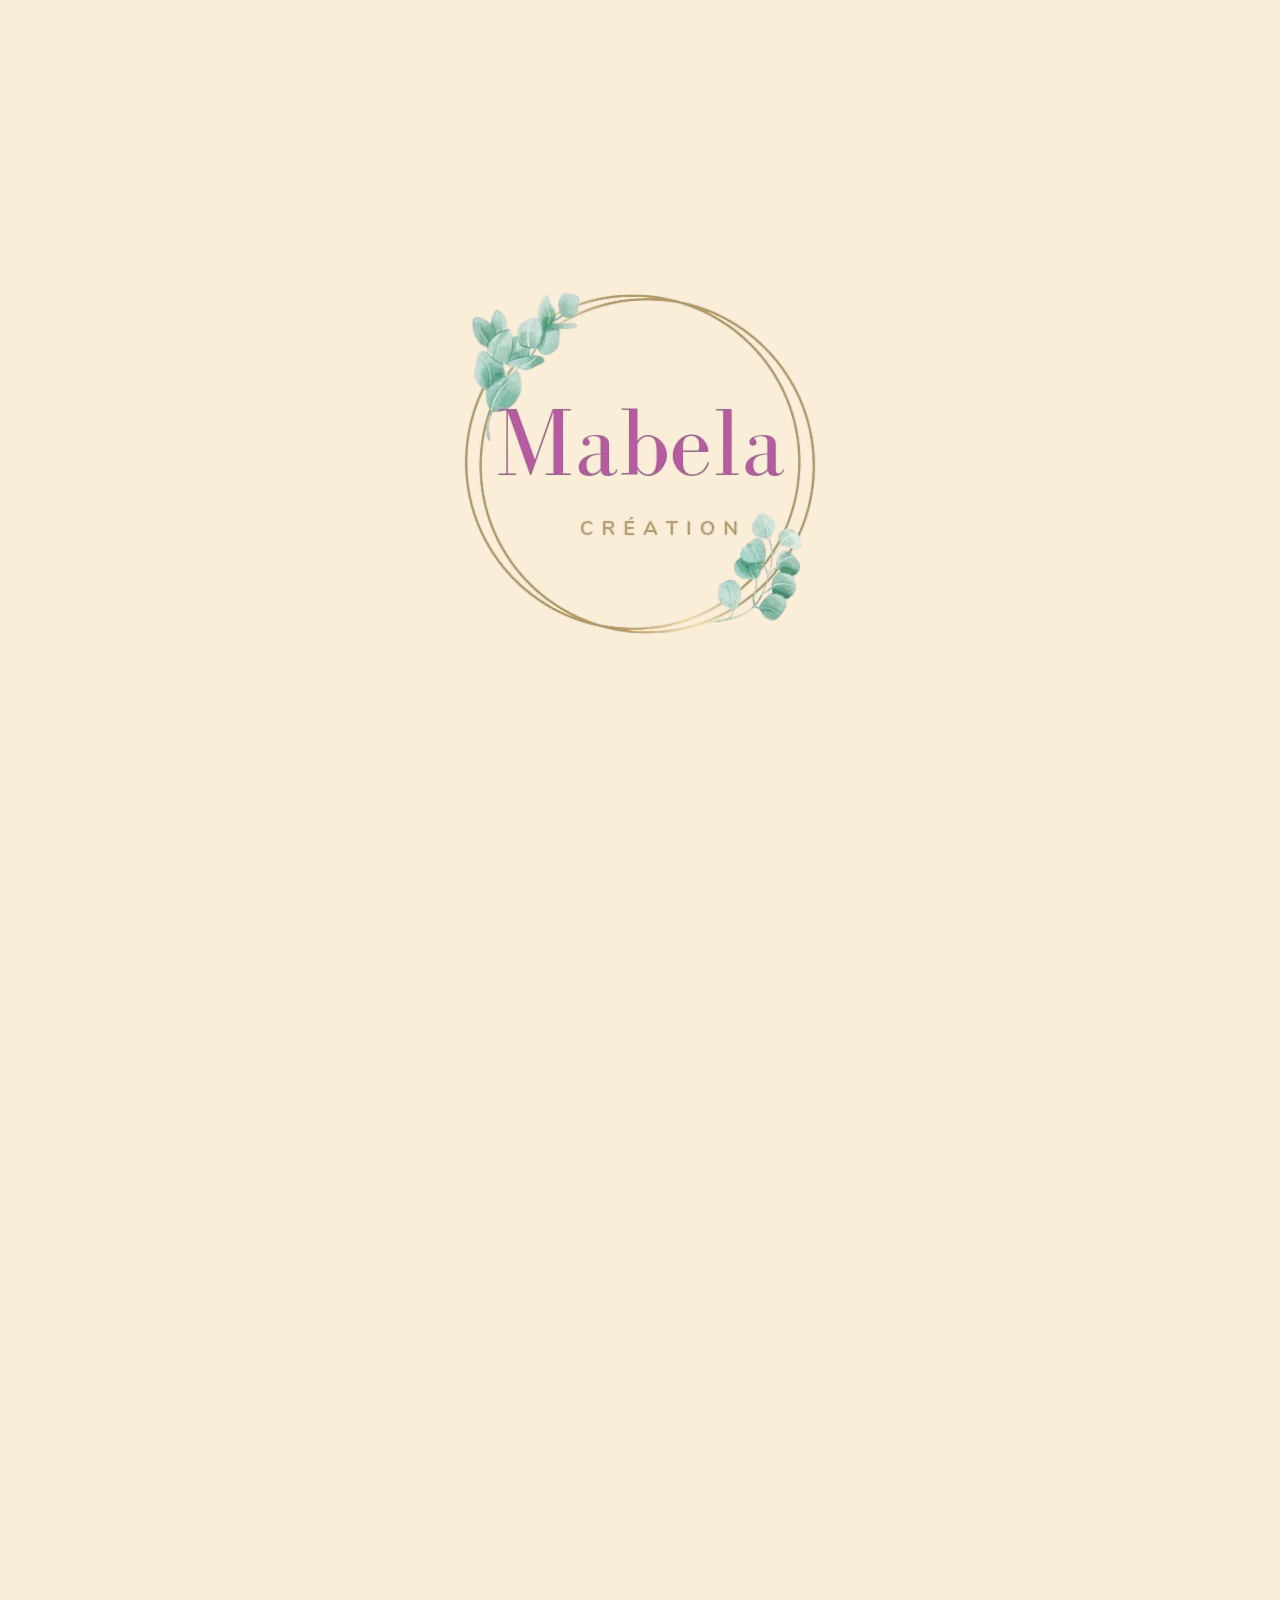
<file: index.html>
<!DOCTYPE html>
<html lang="fr">

<head>
  <meta charset="UTF-8">
  <meta name="viewport" content="width=device-width, initial-scale=1.0">
  <title>Mabela Création</title>
  <link rel="stylesheet" href="./assets/styles/index.css">
  <link rel="shortcut icon" href="./assets/img/Favicon.png" type="image/x-icon">
</head>

<body class="page_anim">
  <header id="Header">
  </header>
  <nav id="Nav">
  </nav>

  <main>
    <section class="banniere_accueil">
      <h2>Créations française 100% fait à la main avec passion</h2>
      <img src="./assets/img/Image_1_accueil.jpg" alt="sac à langer">
      <img src="./assets/img/Image_2_accueil.jpg" alt="doudou">
      <img src="./assets/img/Image_3_accueil.jpg" alt="protège carnet de santé">
      <img src="./assets/img/Image_4_accueil.jpg" alt="bavoir">
      <img src="./assets/img/Image_5_accueil.jpg" alt="lingette">
      <img src="./assets/img/Image_6_accueil.jpg" alt="couverture">
      <img src="./assets/img/Image_7_accueil.jpg" alt="panier">
      <img src="./assets/img/Image_8_accueil.jpg" alt="cape de bain">
    </section>
    <section class="descript_accueil">
      <h1>Bienvenue chez Mabela Création</h1>
      <p>Je m'appelle Laury, créatrice de Mabela Création.</p>
      <p>Sur ma vitrine, vous trouverez des accessoires uniques pour bébés et enfants.</p>
      <p>Chaque article est confectionné et personnalisé avec soins et passion<br> en privilégiant des tissus de
        qualité aux motifs doux.</p>
      <p>Vous souhaitez passer une commande, je vous invite à me contacter.</p>
    </section>
    <section class="favorite_accueil">
      <h3>Vos articles préférés :</h3>
      <div class="carousel_accueil">
        <ul>
          <li>
            <button class="btn" id="prev">&#10096;</button>
          </li>
          <li class="slide">
            <img id="Fav_1" class="carou" src="./assets/img/Favoris/Fav_1.jpg" alt="Protége carnet de santé">
          </li>
          <li class="slide active">
            <img id="Fav_2" class="carou" src="./assets/img/Favoris/Fav_2.jpg" alt="Couverture">
          </li>
          <li class="slide">
            <img id="Fav_3" class="carou" src="./assets/img/Favoris/Fav_3.jpg" alt="Lingettes">
          </li>
          <li>
            <button class="btn" id="next">&#10097;</button>
          </li>
        </ul>
        <span>
          <input type="radio" name="imgCarou" id="Fav_1">
          <input type="radio" name="imgCarou" id="Fav_2" checked>
          <input type="radio" name="imgCarou" id="Fav_3">
        </span>

      </div>
    </section>
  </main>
  <footer class="contact" id="Footer">
  </footer>
  <script src="./sections.js"></script>
  <script src="./index.js"></script>
</body>

</html>
</file>
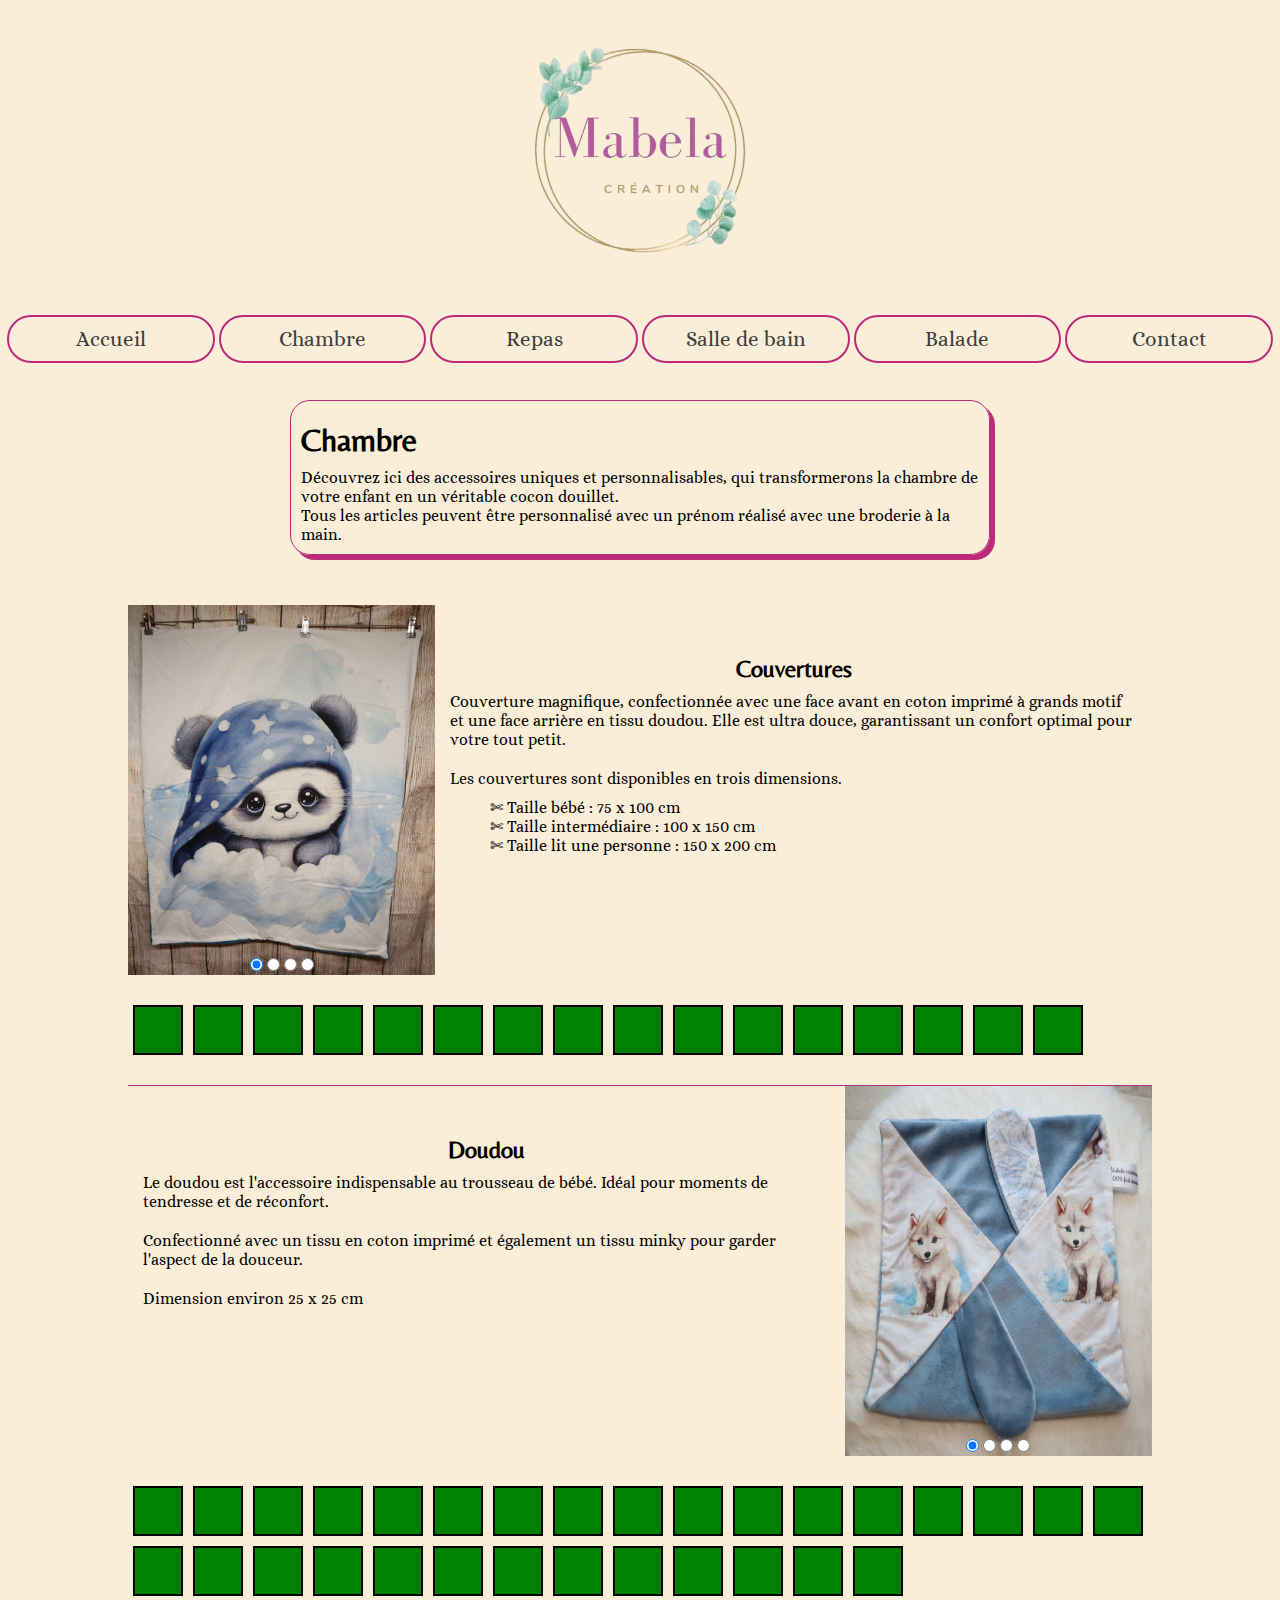
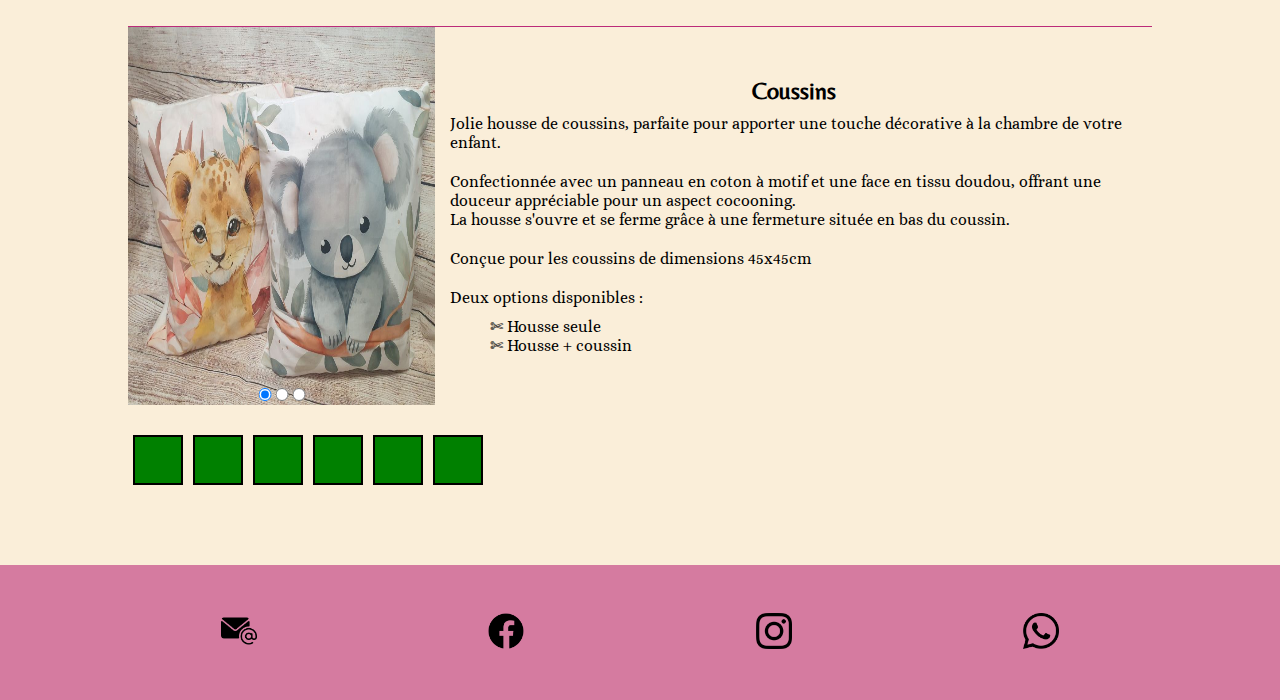
<file: pages1.html>
<!DOCTYPE html>
<html lang="fr">

<head>
  <meta charset="UTF-8">
  <meta name="viewport" content="width=device-width, initial-scale=1.0">
  <title>Mabela Création</title>
  <link rel="stylesheet" href="./assets/styles/index.css">
  <link rel="shortcut icon" href="./assets/img/Favicon.png" type="image/x-icon">
</head>

<body>
  <header id="Header">
  </header>
  <nav id="Nav">
  </nav>

  <main>
    <section class="Title_container">
      <h1>Chambre</h1>
      <p>Découvrez ici des accessoires uniques et personnalisables, qui transformerons la chambre de votre enfant en un
        véritable cocon douillet.<br>Tous les articles peuvent être personnalisé avec un prénom réalisé avec une
        broderie à la main.</p>
    </section>
    <section class="Items_container">
      <div class="Item1_container">
        <div class="Item1_pics">
          <ul>
            <li class="slide Couverture active" id="1"><img src="./assets/img/Page_1/Couverture_1.jpg"
                alt="Image couvertures">
            </li>
            <li class="slide Couverture" id="2"><img src="./assets/img/Page_1/Couverture_2.jpg" alt="Image couvertures">
            </li>
            <li class="slide Couverture" id="3"><img src="./assets/img/Page_1/Couverture_3.jpg" alt="Image couvertures">
            </li>
            <li class="slide Couverture" id="4"><img src="./assets/img/Page_1/Couverture_4.jpg" alt="Image couvertures">
            </li>
          </ul>
          <span>
            <input type="radio" name="Couverture" id="1" checked>
            <input type="radio" name="Couverture" id="2">
            <input type="radio" name="Couverture" id="3">
            <input type="radio" name="Couverture" id="4">
          </span>
        </div>
        <div class="Item1_text">
          <h2>Couvertures</h2>
          <p>Couverture magnifique, confectionnée avec une face avant en coton imprimé à grands motif et une
            face arrière en tissu doudou. Elle est ultra douce, garantissant un confort optimal pour votre tout petit.
          </p>
          <div>
            <p>Les couvertures sont disponibles en trois dimensions.</p>
            <ul>
              <li>Taille bébé : 75 x 100 cm</li>
              <li>Taille intermédiaire : 100 x 150 cm</li>
              <li>Taille lit une personne : 150 x 200 cm</li>
            </ul>
          </div>
        </div>
        <div class="imgTissusContainer">
          <div class="imgTissus"></div>
          <div class="imgTissus"></div>
          <div class="imgTissus"></div>
          <div class="imgTissus"></div>
          <div class="imgTissus"></div>
          <div class="imgTissus"></div>
          <div class="imgTissus"></div>
          <div class="imgTissus"></div>
          <div class="imgTissus"></div>
          <div class="imgTissus"></div>
          <div class="imgTissus"></div>
          <div class="imgTissus"></div>
          <div class="imgTissus"></div>
          <div class="imgTissus"></div>
          <div class="imgTissus"></div>
          <div class="imgTissus"></div>
        </div>
      </div>
      <div class="Item2_container">
        <div class="Item2_pics">
          <ul>
            <li class="slide Doudou active" id="1"><img src="./assets/img/Page_1/Doudou_1.jpg" alt="Image doudou"></li>
            <li class="slide Doudou" id="2"><img src="./assets/img/Page_1/Doudou_2.jpg" alt="Image doudou"></li>
            <li class="slide Doudou" id="3"><img src="./assets/img/Page_1/Doudou_3.jpg" alt="Image doudou"></li>
            <li class="slide Doudou" id="4"><img src="./assets/img/Page_1/Doudou_4.jpg" alt="Image doudou"></li>
          </ul>
          <span>
            <input type="radio" name="Doudou" id="1" checked>
            <input type="radio" name="Doudou" id="2">
            <input type="radio" name="Doudou" id="3">
            <input type="radio" name="Doudou" id="4">
          </span>
        </div>
        <div class="Item2_text">
          <h2>Doudou</h2>
          <p>Le doudou est l'accessoire indispensable au trousseau de bébé. Idéal pour moments de tendresse et de
            réconfort.</p>
          <p>Confectionné avec un tissu en coton imprimé et également un tissu minky pour garder
            l'aspect de la douceur.</p>
          <div>
            <p>Dimension environ 25 x 25 cm</p>
          </div>
        </div>
        <div class="imgTissusContainer">
          <div class="imgTissus"></div>
          <div class="imgTissus"></div>
          <div class="imgTissus"></div>
          <div class="imgTissus"></div>
          <div class="imgTissus"></div>
          <div class="imgTissus"></div>
          <div class="imgTissus"></div>
          <div class="imgTissus"></div>
          <div class="imgTissus"></div>
          <div class="imgTissus"></div>
          <div class="imgTissus"></div>
          <div class="imgTissus"></div>
          <div class="imgTissus"></div>
          <div class="imgTissus"></div>
          <div class="imgTissus"></div>
          <div class="imgTissus"></div>
          <div class="imgTissus"></div>
          <div class="imgTissus"></div>
          <div class="imgTissus"></div>
          <div class="imgTissus"></div>
          <div class="imgTissus"></div>
          <div class="imgTissus"></div>
          <div class="imgTissus"></div>
          <div class="imgTissus"></div>
          <div class="imgTissus"></div>
          <div class="imgTissus"></div>
          <div class="imgTissus"></div>
          <div class="imgTissus"></div>
          <div class="imgTissus"></div>
          <div class="imgTissus"></div>
        </div>
      </div>
      <div class="Item3_container">
        <div class="Item3_pics">
          <ul>
            <li class="slide Coussin active" id="1"><img src="./assets/img/Page_1/Coussin_1.jpg" alt="Image coussin">
            </li>
            <li class="slide Coussin" id="2"><img src="./assets/img/Page_1/Coussin_2.jpg" alt="Image coussin">
            </li>
            <li class="slide Coussin" id="3"><img src="./assets/img/Page_1/Coussin_3.jpg" alt="Image coussin">
            </li>
          </ul>
          <span>
            <input type="radio" name="Coussin" id="1" checked>
            <input type="radio" name="Coussin" id="2">
            <input type="radio" name="Coussin" id="3">
          </span>
        </div>
        <div class="Item3_text">
          <h2>Coussins</h2>
          <p>Jolie housse de coussins, parfaite pour apporter une touche décorative à la chambre de votre enfant.</p>
          <p>Confectionnée avec un panneau en coton à motif et une face en tissu doudou, offrant une douceur
            appréciable pour un aspect cocooning.<br>La housse s'ouvre et se ferme grâce à une fermeture située en bas
            du coussin.</p>
          <p>Conçue pour les coussins de dimensions 45x45cm</p>
          <p>Deux options disponibles :</p>
          <ul>
            <li>Housse seule</li>
            <li>Housse + coussin</li>
          </ul>
        </div>
        <div class="imgTissusContainer">
          <div class="imgTissus"></div>
          <div class="imgTissus"></div>
          <div class="imgTissus"></div>
          <div class="imgTissus"></div>
          <div class="imgTissus"></div>
          <div class="imgTissus"></div>
        </div>
      </div>
    </section>
  </main>

  <footer class="contact" id="Footer">
  </footer>
  <script src="./sections.js"></script>
  <script src="./index.js"></script>
</body>

</html>
</file>
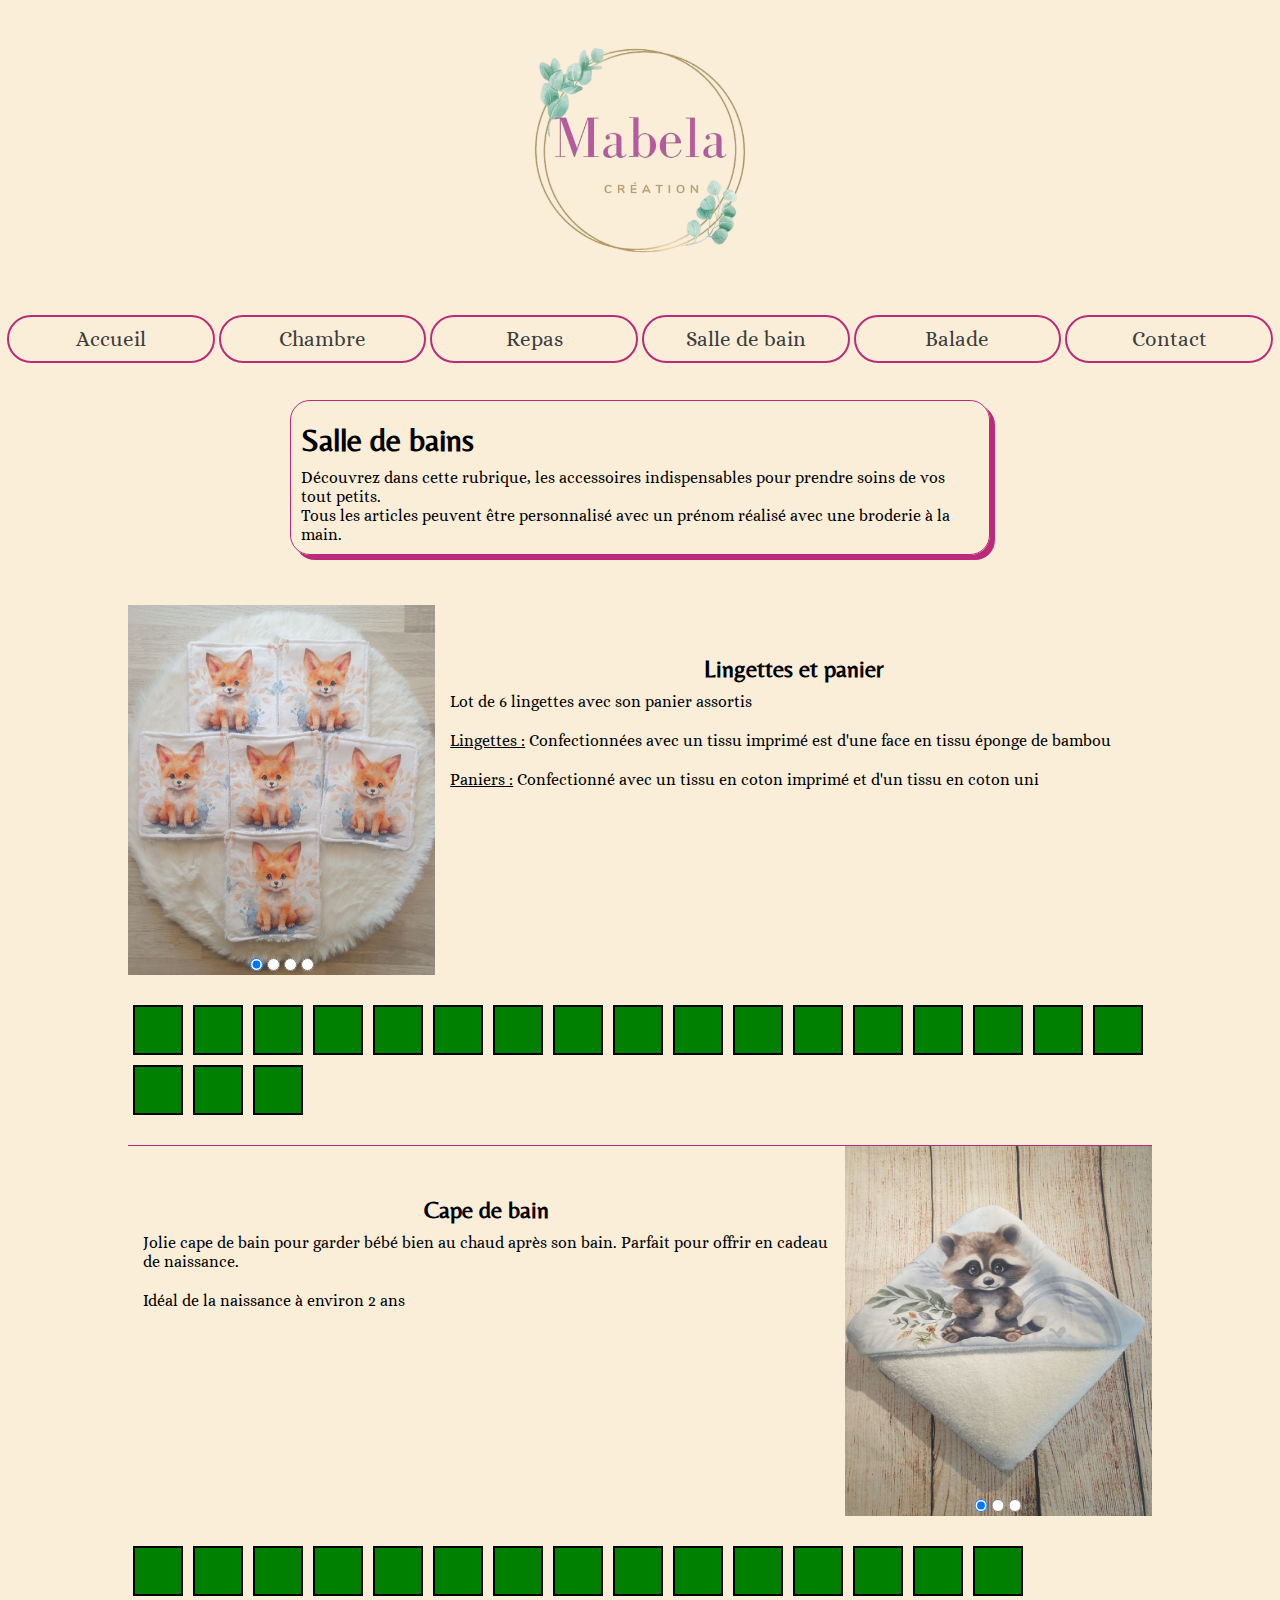
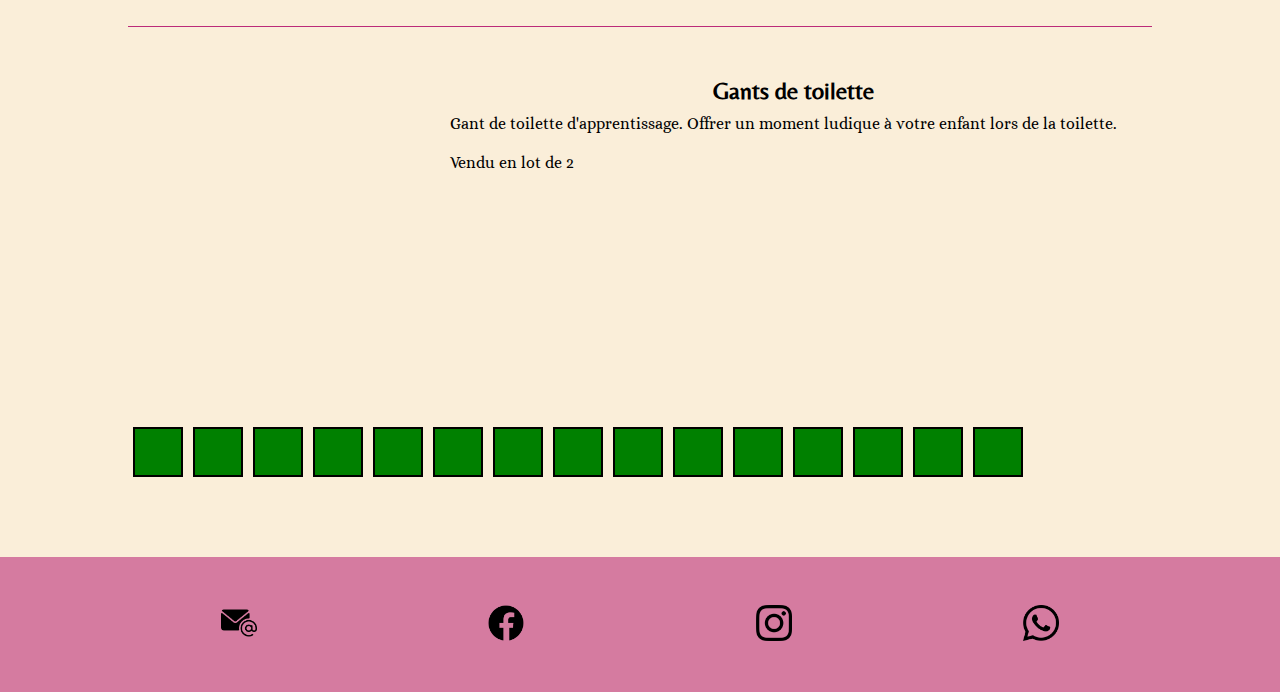
<file: pages3.html>
<!DOCTYPE html>
<html lang="fr">

<head>
  <meta charset="UTF-8">
  <meta name="viewport" content="width=device-width, initial-scale=1.0">
  <title>Mabela Création</title>
  <link rel="stylesheet" href="./assets/styles/index.css">
  <link rel="shortcut icon" href="./assets/img/Favicon.png" type="image/x-icon">
</head>

<body>
  <header id="Header">
  </header>
  <nav id="Nav">
  </nav>

  <main>
    <section class="Title_container">
      <h1>Salle de bains</h1>
      <p>Découvrez dans cette rubrique, les accessoires indispensables pour prendre soins de vos tout petits.<br>Tous
        les articles peuvent être personnalisé avec un prénom réalisé avec une broderie à la main.
      </p>
    </section>
    <section class="Items_container">
      <div class="Item1_container">
        <div class="Item1_pics">
          <ul>
            <li class="slide Lingette active" id="1"><img src="./assets/img/Page_3/Lingette_1.jpg"
                alt="Image lingettes">
            </li>
            <li class="slide Lingette" id="2"><img src="./assets/img/Page_3/Lingette_2.jpg" alt="Image lingettes">
            </li>
            <li class="slide Lingette" id="3"><img src="./assets/img/Page_3/Lingette_3.jpg" alt="Image lingettes">
            </li>
            <li class="slide Lingette" id="4"><img src="./assets/img/Page_3/Lingette_4.jpg" alt="Image lingettes">
            </li>
          </ul>
          <span>
            <input type="radio" name="Lingette" id="1" checked>
            <input type="radio" name="Lingette" id="2">
            <input type="radio" name="Lingette" id="3">
            <input type="radio" name="Lingette" id="4">
          </span>
        </div>
        <div class="Item1_text">
          <h2>Lingettes et panier</h2>
          <p>Lot de 6 lingettes avec son panier assortis</p>
          <p><u>Lingettes :</u> Confectionnées avec un tissu imprimé est d'une face en tissu éponge de bambou</p>
          <p><u>Paniers :</u> Confectionné avec un tissu en coton imprimé et d'un tissu en coton uni</p>
        </div>
        <div class="imgTissusContainer">
          <div class="imgTissus"></div>
          <div class="imgTissus"></div>
          <div class="imgTissus"></div>
          <div class="imgTissus"></div>
          <div class="imgTissus"></div>
          <div class="imgTissus"></div>
          <div class="imgTissus"></div>
          <div class="imgTissus"></div>
          <div class="imgTissus"></div>
          <div class="imgTissus"></div>
          <div class="imgTissus"></div>
          <div class="imgTissus"></div>
          <div class="imgTissus"></div>
          <div class="imgTissus"></div>
          <div class="imgTissus"></div>
          <div class="imgTissus"></div>
          <div class="imgTissus"></div>
          <div class="imgTissus"></div>
          <div class="imgTissus"></div>
          <div class="imgTissus"></div>
        </div>
      </div>
      <div class="Item2_container">
        <div class="Item2_pics">
          <ul>
            <li class="slide Cape active" id="1"><img src="./assets/img/Page_3/Cape_1.jpg" alt="Image cape">
            </li>
            <li class="slide Cape" id="2"><img src="./assets/img/Page_3/Cape_2.jpg" alt="Image cape">
            </li>
            <li class="slide Cape" id="3"><img src="./assets/img/Page_3/Cape_3.jpg" alt="Image cape">
            </li>
            <!-- <li class="slide Cape" id="4"><img src="./assets/img/Page_3/Cape_4.jpg" alt="Image cape">
            </li> -->
          </ul>
          <span>
            <input type="radio" name="Cape" id="1" checked>
            <input type="radio" name="Cape" id="2">
            <input type="radio" name="Cape" id="3">
            <!-- <input type="radio" name="Cape" id="4"> -->
          </span>
        </div>
        <div class="Item2_text">
          <h2>Cape de bain</h2>
          <p>Jolie cape de bain pour garder bébé bien au chaud après son bain. Parfait pour offrir en cadeau de
            naissance.</p>
          <p>Idéal de la naissance à environ 2 ans</p>
        </div>
        <div class="imgTissusContainer">
          <div class="imgTissus"></div>
          <div class="imgTissus"></div>
          <div class="imgTissus"></div>
          <div class="imgTissus"></div>
          <div class="imgTissus"></div>
          <div class="imgTissus"></div>
          <div class="imgTissus"></div>
          <div class="imgTissus"></div>
          <div class="imgTissus"></div>
          <div class="imgTissus"></div>
          <div class="imgTissus"></div>
          <div class="imgTissus"></div>
          <div class="imgTissus"></div>
          <div class="imgTissus"></div>
          <div class="imgTissus"></div>
        </div>
      </div>
      <div class="Item3_container">
        <div class="Item3_pics">
          <ul>
            <!-- <li class="slide Gants active" id="1"><img src="./assets/img/Page_3/Gants_1.jpg" alt="Image gants">
            </li>
            <li class="slide Gants" id="2"><img src="./assets/img/Page_3/Gants_2.jpg" alt="Image gants">
            </li>
            <li class="slide Gants" id="3"><img src="./assets/img/Page_3/Gants_3.jpg" alt="Image gants">
            </li>
            <li class="slide Gants" id="4"><img src="./assets/img/Page_3/Gants_4.jpg" alt="Image gants">
            </li> -->
          </ul>
          <span>
            <!-- <input type="radio" name="Gants" id="1" checked>
            <input type="radio" name="Gants" id="2">
            <input type="radio" name="Gants" id="3">
            <input type="radio" name="Gants" id="4"> -->
          </span>
        </div>
        <div class="Item3_text">
          <h2>Gants de toilette</h2>
          <p>Gant de toilette d'apprentissage. Offrer un moment ludique à votre enfant lors de la toilette.</p>
          <p>Vendu en lot de 2</p>
        </div>
        <div class="imgTissusContainer">
          <div class="imgTissus"></div>
          <div class="imgTissus"></div>
          <div class="imgTissus"></div>
          <div class="imgTissus"></div>
          <div class="imgTissus"></div>
          <div class="imgTissus"></div>
          <div class="imgTissus"></div>
          <div class="imgTissus"></div>
          <div class="imgTissus"></div>
          <div class="imgTissus"></div>
          <div class="imgTissus"></div>
          <div class="imgTissus"></div>
          <div class="imgTissus"></div>
          <div class="imgTissus"></div>
          <div class="imgTissus"></div>
        </div>
      </div>
    </section>
  </main>

  <footer class="contact" id="Footer">
  </footer>
  <script src="./sections.js"></script>
  <script src="./index.js"></script>
</body>

</html>
</file>
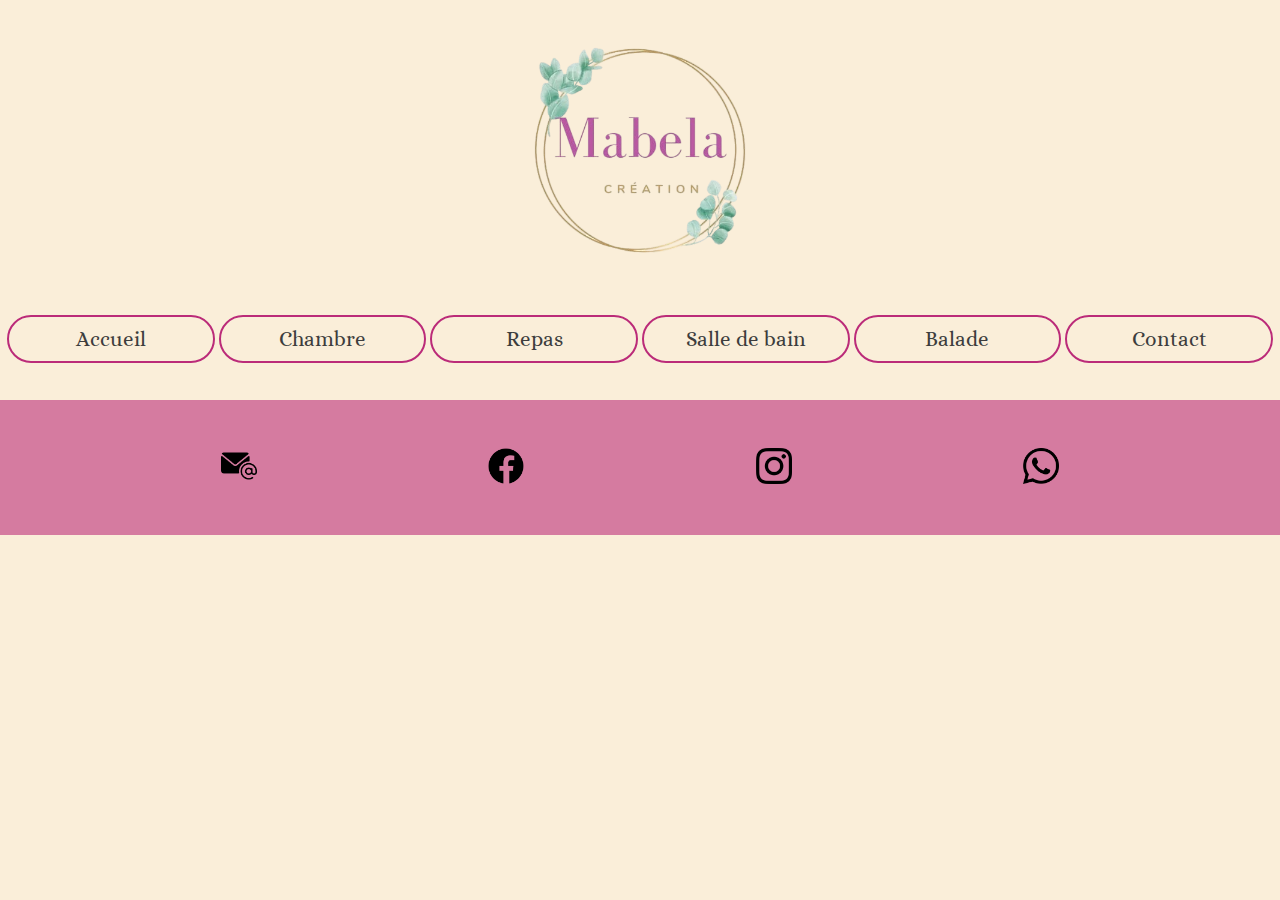
<file: pages5.html>
<!DOCTYPE html>
<html lang="fr">

<head>
  <meta charset="UTF-8">
  <meta name="viewport" content="width=device-width, initial-scale=1.0">
  <title>Mabela Création</title>
  <link rel="stylesheet" href="./assets/styles/index.css">
  <link rel="shortcut icon" href="./assets/img/Favicon.png" type="image/x-icon">
</head>

<body>
  <header id="Header">
  </header>
  <nav id="Nav">
  </nav>

  <footer class="contact" id="Footer">
  </footer>
  <script src="./sections.js"></script>
  <script src="./index.js"></script>
</body>

</html>
</file>
<file: assets/styles/index.css>
@charset "UTF-8";
@font-face {
  font-family: "alice";
  src: url(../fonts/Alice-Regular.ttf);
}
@font-face {
  font-family: "belleza";
  src: url(../fonts/Belleza-Regular.ttf);
}
* {
  margin: 0;
  padding: 0;
  -webkit-box-sizing: border-box;
          box-sizing: border-box;
}

html {
  scroll-behavior: smooth;
}

body {
  position: relative;
  background: rgb(250, 238, 217);
  max-width: 100%;
  overflow-x: hidden;
}

h1,
h2,
h3,
h4 {
  font-family: belleza;
}

p,
.Items_container ul {
  font-family: alice;
}

header {
  display: -webkit-box;
  display: -ms-flexbox;
  display: flex;
  -webkit-box-align: center;
      -ms-flex-align: center;
          align-items: center;
  -webkit-box-pack: center;
      -ms-flex-pack: center;
          justify-content: center;
  margin-bottom: 100px;
}
header img {
  height: 300px;
}
@media screen and (max-width: 650px) {
  header {
    margin-bottom: 240px;
  }
}

nav {
  position: absolute;
  top: 300px;
  left: 50%;
  -webkit-transform: translate(-50%);
          transform: translate(-50%);
  z-index: 10;
  display: grid;
  grid-template-columns: 1fr 1fr 1fr 1fr 1fr 1fr;
  text-align: center;
  margin: 10px auto;
  padding: 5px;
  width: 100%;
  max-width: 1500px;
}
nav #nav_btn {
  position: absolute;
  font-size: 2.2rem;
  cursor: pointer;
  -webkit-user-select: none;
     -moz-user-select: none;
      -ms-user-select: none;
          user-select: none;
  color: rgb(61, 61, 61);
  top: -360px;
  left: 50%;
  -webkit-transform: translate(-50%);
          transform: translate(-50%);
  -webkit-transition: 0.2s ease-in-out;
  transition: 0.2s ease-in-out;
  background: rgb(250, 238, 217);
  height: 50px;
  width: 80px;
  border: 2px solid #bb2b79;
  border-radius: 0 0 30px 30px;
}
nav a {
  display: -webkit-box;
  display: -ms-flexbox;
  display: flex;
  -webkit-box-pack: center;
      -ms-flex-pack: center;
          justify-content: center;
  -webkit-box-align: center;
      -ms-flex-align: center;
          align-items: center;
  list-style: none;
  font-family: alice;
  border: 2px solid #bb2b79;
  background: rgb(250, 238, 217);
  padding: 10px;
  margin: 0 2px;
  border-radius: 50px;
  font-size: 1.3rem;
  color: rgb(61, 61, 61);
  text-decoration: none;
}
nav a:hover {
  background: #bb2b79;
  -webkit-transition: 0.5s ease-in-out;
  transition: 0.5s ease-in-out;
  color: rgb(250, 238, 217);
  border: 2px solid rgb(250, 238, 217);
}
@media screen and (max-width: 650px) {
  nav {
    grid-template-columns: 1fr 1fr;
  }
  nav a {
    margin: 2px;
  }
  nav a:first-of-type, nav a:last-of-type {
    grid-column: 1/3;
  }
  nav a:hover {
    background: rgb(250, 238, 217);
    color: rgb(61, 61, 61);
    border: 2px solid #bb2b79;
  }
}

.page_anim::after {
  position: absolute;
  z-index: 100;
  content: "";
  top: 0;
  left: 0;
  width: 100%;
  height: 100%;
  background: url(../img/Logo.png) no-repeat 50% 15%, rgb(250, 238, 217);
  -webkit-animation: animBefore 1.5s ease forwards;
          animation: animBefore 1.5s ease forwards;
  -webkit-animation-delay: 0.15s;
          animation-delay: 0.15s;
}
@-webkit-keyframes animBefore {
  to {
    opacity: 0;
    height: 300px;
  }
}
@keyframes animBefore {
  to {
    opacity: 0;
    height: 300px;
  }
}

.banniere_accueil {
  position: relative;
  display: grid;
  margin: 0 auto;
  grid-template-columns: 1fr 1fr 1fr 1fr;
  padding: 20px;
  max-width: 1200px;
}
.banniere_accueil h2 {
  margin: 0;
  background: rgba(187, 43, 121, 0.5803921569);
  -webkit-box-shadow: 0 0 20px 10px rgba(187, 43, 121, 0.5803921569);
          box-shadow: 0 0 20px 10px rgba(187, 43, 121, 0.5803921569);
  width: 70vw;
  max-width: 1000px;
  position: absolute;
  left: 50%;
  -webkit-transform: translateX(-50%) translateY(-50%);
          transform: translateX(-50%) translateY(-50%);
  top: 50%;
  text-align: center;
  text-transform: uppercase;
  font-size: 2.7rem;
  font-weight: bold;
}
.banniere_accueil img {
  height: 28vh;
  width: 100%;
}

.descript_accueil {
  text-align: center;
  margin: 50px auto;
  padding: 0 20px;
}
.descript_accueil h1 {
  font-size: 2.7rem;
  margin-bottom: 30px;
  color: #bb2b79;
}
.descript_accueil p {
  margin: 10px auto;
  font-size: 1.5rem;
}

.favorite_accueil {
  text-align: center;
}
.favorite_accueil h3 {
  font-size: 2.7rem;
  color: #bb2b79;
}
.favorite_accueil .carousel_accueil {
  position: relative;
  margin: 20px auto;
}
.favorite_accueil .carousel_accueil ul {
  display: -webkit-box;
  display: -ms-flexbox;
  display: flex;
  -webkit-box-pack: center;
      -ms-flex-pack: center;
          justify-content: center;
  list-style: none;
  height: 400px;
}
@media screen and (max-width: 450px) {
  .favorite_accueil .carousel_accueil ul {
    height: 300px;
  }
}
.favorite_accueil .carousel_accueil ul li {
  height: 100%;
  position: relative;
}
.favorite_accueil .carousel_accueil ul li img {
  height: 100%;
}
.favorite_accueil .carousel_accueil ul li button {
  position: absolute;
  background: none;
  border: none;
  outline: none;
  font-size: 2.6rem;
  z-index: 2;
  cursor: pointer;
  color: #bb2b79;
  -webkit-transform: translateY(-50%);
          transform: translateY(-50%);
  top: 50%;
}
.favorite_accueil .carousel_accueil ul li #prev {
  right: 180px;
}
.favorite_accueil .carousel_accueil ul li #next {
  left: 180px;
}
@media screen and (max-width: 450px) {
  .favorite_accueil .carousel_accueil ul li #prev {
    right: 125px;
  }
  .favorite_accueil .carousel_accueil ul li #next {
    left: 125px;
  }
}
.favorite_accueil .carousel_accueil ul .slide {
  position: absolute;
  opacity: 0;
  -webkit-transition: 0.5s ease-in-out;
  transition: 0.5s ease-in-out;
}
.favorite_accueil .carousel_accueil ul .slide.active {
  opacity: 1;
}
.favorite_accueil .carousel_accueil span {
  position: absolute;
  -webkit-transform: translate(-50%);
          transform: translate(-50%);
  bottom: 0px;
  cursor: default;
}
.favorite_accueil .carousel_accueil span input {
  -webkit-appearance: none;
     -moz-appearance: none;
          appearance: none;
  border: 2px solid rgb(250, 238, 217);
  border-radius: 50%;
  height: 20px;
  width: 20px;
  -webkit-transition: 0.5s;
  transition: 0.5s;
}
.favorite_accueil .carousel_accueil span input:checked {
  background-color: #bb2b79;
  border: none;
}

.Title_container {
  display: grid;
  -webkit-box-pack: center;
      -ms-flex-pack: center;
          justify-content: center;
  margin: 20px auto;
  width: 80vw;
  max-width: 700px;
  padding: 10px;
  border: 1px solid #bb2b79;
  -webkit-box-shadow: 5px 5px 0px 0px #bb2b79;
          box-shadow: 5px 5px 0px 0px #bb2b79;
  border-radius: 20px;
}
.Title_container h1 {
  display: -webkit-box;
  display: -ms-flexbox;
  display: flex;
  margin: 10px 0;
}
.Title_container p {
  display: -webkit-box;
  display: -ms-flexbox;
  display: flex;
}

.Items_container {
  margin: 50px auto;
  width: 80vw;
  max-width: 1200px;
}
.Items_container .Item1_container,
.Items_container .Item2_container,
.Items_container .Item3_container,
.Items_container .Item4_container {
  display: grid;
}
.Items_container .Item1_container .slide,
.Items_container .Item2_container .slide,
.Items_container .Item3_container .slide,
.Items_container .Item4_container .slide {
  position: absolute;
  opacity: 0;
}
.Items_container .Item1_container .active,
.Items_container .Item2_container .active,
.Items_container .Item3_container .active,
.Items_container .Item4_container .active {
  opacity: 1;
}
.Items_container .Item1_container .Item1_pics,
.Items_container .Item1_container .Item2_pics,
.Items_container .Item1_container .Item3_pics,
.Items_container .Item1_container .Item4_pics,
.Items_container .Item2_container .Item1_pics,
.Items_container .Item2_container .Item2_pics,
.Items_container .Item2_container .Item3_pics,
.Items_container .Item2_container .Item4_pics,
.Items_container .Item3_container .Item1_pics,
.Items_container .Item3_container .Item2_pics,
.Items_container .Item3_container .Item3_pics,
.Items_container .Item3_container .Item4_pics,
.Items_container .Item4_container .Item1_pics,
.Items_container .Item4_container .Item2_pics,
.Items_container .Item4_container .Item3_pics,
.Items_container .Item4_container .Item4_pics {
  position: relative;
}
.Items_container .Item1_container .Item1_pics ul,
.Items_container .Item1_container .Item2_pics ul,
.Items_container .Item1_container .Item3_pics ul,
.Items_container .Item1_container .Item4_pics ul,
.Items_container .Item2_container .Item1_pics ul,
.Items_container .Item2_container .Item2_pics ul,
.Items_container .Item2_container .Item3_pics ul,
.Items_container .Item2_container .Item4_pics ul,
.Items_container .Item3_container .Item1_pics ul,
.Items_container .Item3_container .Item2_pics ul,
.Items_container .Item3_container .Item3_pics ul,
.Items_container .Item3_container .Item4_pics ul,
.Items_container .Item4_container .Item1_pics ul,
.Items_container .Item4_container .Item2_pics ul,
.Items_container .Item4_container .Item3_pics ul,
.Items_container .Item4_container .Item4_pics ul {
  position: relative;
  min-height: 370px;
  height: 100%;
  width: 100%;
}
.Items_container .Item1_container .Item1_pics ul li,
.Items_container .Item1_container .Item2_pics ul li,
.Items_container .Item1_container .Item3_pics ul li,
.Items_container .Item1_container .Item4_pics ul li,
.Items_container .Item2_container .Item1_pics ul li,
.Items_container .Item2_container .Item2_pics ul li,
.Items_container .Item2_container .Item3_pics ul li,
.Items_container .Item2_container .Item4_pics ul li,
.Items_container .Item3_container .Item1_pics ul li,
.Items_container .Item3_container .Item2_pics ul li,
.Items_container .Item3_container .Item3_pics ul li,
.Items_container .Item3_container .Item4_pics ul li,
.Items_container .Item4_container .Item1_pics ul li,
.Items_container .Item4_container .Item2_pics ul li,
.Items_container .Item4_container .Item3_pics ul li,
.Items_container .Item4_container .Item4_pics ul li {
  display: -webkit-box;
  display: -ms-flexbox;
  display: flex;
  width: 100%;
  height: 100%;
  list-style: none;
}
.Items_container .Item1_container .Item1_pics ul li img,
.Items_container .Item1_container .Item2_pics ul li img,
.Items_container .Item1_container .Item3_pics ul li img,
.Items_container .Item1_container .Item4_pics ul li img,
.Items_container .Item2_container .Item1_pics ul li img,
.Items_container .Item2_container .Item2_pics ul li img,
.Items_container .Item2_container .Item3_pics ul li img,
.Items_container .Item2_container .Item4_pics ul li img,
.Items_container .Item3_container .Item1_pics ul li img,
.Items_container .Item3_container .Item2_pics ul li img,
.Items_container .Item3_container .Item3_pics ul li img,
.Items_container .Item3_container .Item4_pics ul li img,
.Items_container .Item4_container .Item1_pics ul li img,
.Items_container .Item4_container .Item2_pics ul li img,
.Items_container .Item4_container .Item3_pics ul li img,
.Items_container .Item4_container .Item4_pics ul li img {
  width: 100%;
  height: 100%;
  margin: 0 auto;
}
.Items_container .Item1_container .Item1_pics span,
.Items_container .Item1_container .Item2_pics span,
.Items_container .Item1_container .Item3_pics span,
.Items_container .Item1_container .Item4_pics span,
.Items_container .Item2_container .Item1_pics span,
.Items_container .Item2_container .Item2_pics span,
.Items_container .Item2_container .Item3_pics span,
.Items_container .Item2_container .Item4_pics span,
.Items_container .Item3_container .Item1_pics span,
.Items_container .Item3_container .Item2_pics span,
.Items_container .Item3_container .Item3_pics span,
.Items_container .Item3_container .Item4_pics span,
.Items_container .Item4_container .Item1_pics span,
.Items_container .Item4_container .Item2_pics span,
.Items_container .Item4_container .Item3_pics span,
.Items_container .Item4_container .Item4_pics span {
  position: absolute;
  left: 50%;
  bottom: 0px;
  -webkit-transform: translate(-50%);
          transform: translate(-50%);
  cursor: default;
}
.Items_container .Item1_container .Item1_text,
.Items_container .Item1_container .Item2_text,
.Items_container .Item1_container .Item3_text,
.Items_container .Item1_container .Item4_text,
.Items_container .Item2_container .Item1_text,
.Items_container .Item2_container .Item2_text,
.Items_container .Item2_container .Item3_text,
.Items_container .Item2_container .Item4_text,
.Items_container .Item3_container .Item1_text,
.Items_container .Item3_container .Item2_text,
.Items_container .Item3_container .Item3_text,
.Items_container .Item3_container .Item4_text,
.Items_container .Item4_container .Item1_text,
.Items_container .Item4_container .Item2_text,
.Items_container .Item4_container .Item3_text,
.Items_container .Item4_container .Item4_text {
  display: -webkit-box;
  display: -ms-flexbox;
  display: flex;
  -webkit-box-orient: vertical;
  -webkit-box-direction: normal;
      -ms-flex-direction: column;
          flex-direction: column;
  margin: 50px 15px;
}
.Items_container .Item1_container .Item1_text h2,
.Items_container .Item1_container .Item2_text h2,
.Items_container .Item1_container .Item3_text h2,
.Items_container .Item1_container .Item4_text h2,
.Items_container .Item2_container .Item1_text h2,
.Items_container .Item2_container .Item2_text h2,
.Items_container .Item2_container .Item3_text h2,
.Items_container .Item2_container .Item4_text h2,
.Items_container .Item3_container .Item1_text h2,
.Items_container .Item3_container .Item2_text h2,
.Items_container .Item3_container .Item3_text h2,
.Items_container .Item3_container .Item4_text h2,
.Items_container .Item4_container .Item1_text h2,
.Items_container .Item4_container .Item2_text h2,
.Items_container .Item4_container .Item3_text h2,
.Items_container .Item4_container .Item4_text h2 {
  margin: 0 auto;
}
.Items_container .Item1_container .Item1_text p,
.Items_container .Item1_container .Item2_text p,
.Items_container .Item1_container .Item3_text p,
.Items_container .Item1_container .Item4_text p,
.Items_container .Item2_container .Item1_text p,
.Items_container .Item2_container .Item2_text p,
.Items_container .Item2_container .Item3_text p,
.Items_container .Item2_container .Item4_text p,
.Items_container .Item3_container .Item1_text p,
.Items_container .Item3_container .Item2_text p,
.Items_container .Item3_container .Item3_text p,
.Items_container .Item3_container .Item4_text p,
.Items_container .Item4_container .Item1_text p,
.Items_container .Item4_container .Item2_text p,
.Items_container .Item4_container .Item3_text p,
.Items_container .Item4_container .Item4_text p {
  margin: 10px 0;
}
.Items_container .Item1_container .Item1_text li,
.Items_container .Item1_container .Item2_text li,
.Items_container .Item1_container .Item3_text li,
.Items_container .Item1_container .Item4_text li,
.Items_container .Item2_container .Item1_text li,
.Items_container .Item2_container .Item2_text li,
.Items_container .Item2_container .Item3_text li,
.Items_container .Item2_container .Item4_text li,
.Items_container .Item3_container .Item1_text li,
.Items_container .Item3_container .Item2_text li,
.Items_container .Item3_container .Item3_text li,
.Items_container .Item3_container .Item4_text li,
.Items_container .Item4_container .Item1_text li,
.Items_container .Item4_container .Item2_text li,
.Items_container .Item4_container .Item3_text li,
.Items_container .Item4_container .Item4_text li {
  margin-left: 40px;
  list-style: "✄   " inside;
}
.Items_container .Item1_container .imgTissusContainer,
.Items_container .Item2_container .imgTissusContainer,
.Items_container .Item3_container .imgTissusContainer,
.Items_container .Item4_container .imgTissusContainer {
  grid-area: 2/1/3/3;
  margin: 25px 0;
  display: -webkit-box;
  display: -ms-flexbox;
  display: flex;
  -ms-flex-wrap: wrap;
      flex-wrap: wrap;
}
.Items_container .Item1_container .imgTissusContainer .imgTissus,
.Items_container .Item2_container .imgTissusContainer .imgTissus,
.Items_container .Item3_container .imgTissusContainer .imgTissus,
.Items_container .Item4_container .imgTissusContainer .imgTissus {
  border: 2px solid black;
  background: green;
  width: 50px;
  height: 50px;
  margin: 5px;
  cursor: -webkit-zoom-in;
  cursor: zoom-in;
  -webkit-transition: 0.3s ease-in-out;
  transition: 0.3s ease-in-out;
}
.Items_container .Item1_container .imgTissusContainer .zoom,
.Items_container .Item2_container .imgTissusContainer .zoom,
.Items_container .Item3_container .imgTissusContainer .zoom,
.Items_container .Item4_container .imgTissusContainer .zoom {
  background: red;
}
.Items_container .Item1_container .imgTissusContainer .zoom::after,
.Items_container .Item2_container .imgTissusContainer .zoom::after,
.Items_container .Item3_container .imgTissusContainer .zoom::after,
.Items_container .Item4_container .imgTissusContainer .zoom::after {
  content: "✖";
  position: absolute;
  top: -4px;
  height: 10px;
  width: 10px;
}
@media screen and (max-width: 650px) {
  .Items_container .Item1_container,
  .Items_container .Item2_container,
  .Items_container .Item3_container,
  .Items_container .Item4_container {
    display: block;
    border-top: 1px solid #bb2b79;
    padding: 50px 0 0 0;
  }
}
.Items_container .Item1_container,
.Items_container .Item3_container {
  grid-template-columns: 30% 70%;
}
.Items_container .Item2_container {
  border-bottom: 1px solid #bb2b79;
}
.Items_container .Item2_container,
.Items_container .Item4_container {
  grid-template-columns: 70% 30%;
  grid-template-areas: "tx im";
  border-top: 1px solid #bb2b79;
}
.Items_container .Item2_container .Item2_pics,
.Items_container .Item2_container .Item4_pics,
.Items_container .Item4_container .Item2_pics,
.Items_container .Item4_container .Item4_pics {
  grid-area: im;
}
@media screen and (max-width: 650px) {
  .Items_container .Item2_container,
  .Items_container .Item4_container {
    border-bottom: none;
  }
}

footer {
  background: rgba(187, 43, 120, 0.5882352941);
  width: 100%;
  height: 15vh;
  display: -webkit-box;
  display: -ms-flexbox;
  display: flex;
  -webkit-box-pack: space-evenly;
      -ms-flex-pack: space-evenly;
          justify-content: space-evenly;
}
footer a {
  margin: auto 10px;
}
footer a img {
  height: 4vh;
}
footer a img:hover {
  scale: 125%;
  -webkit-transition: 0.3s;
  transition: 0.3s;
}/*# sourceMappingURL=index.css.map */
</file>
